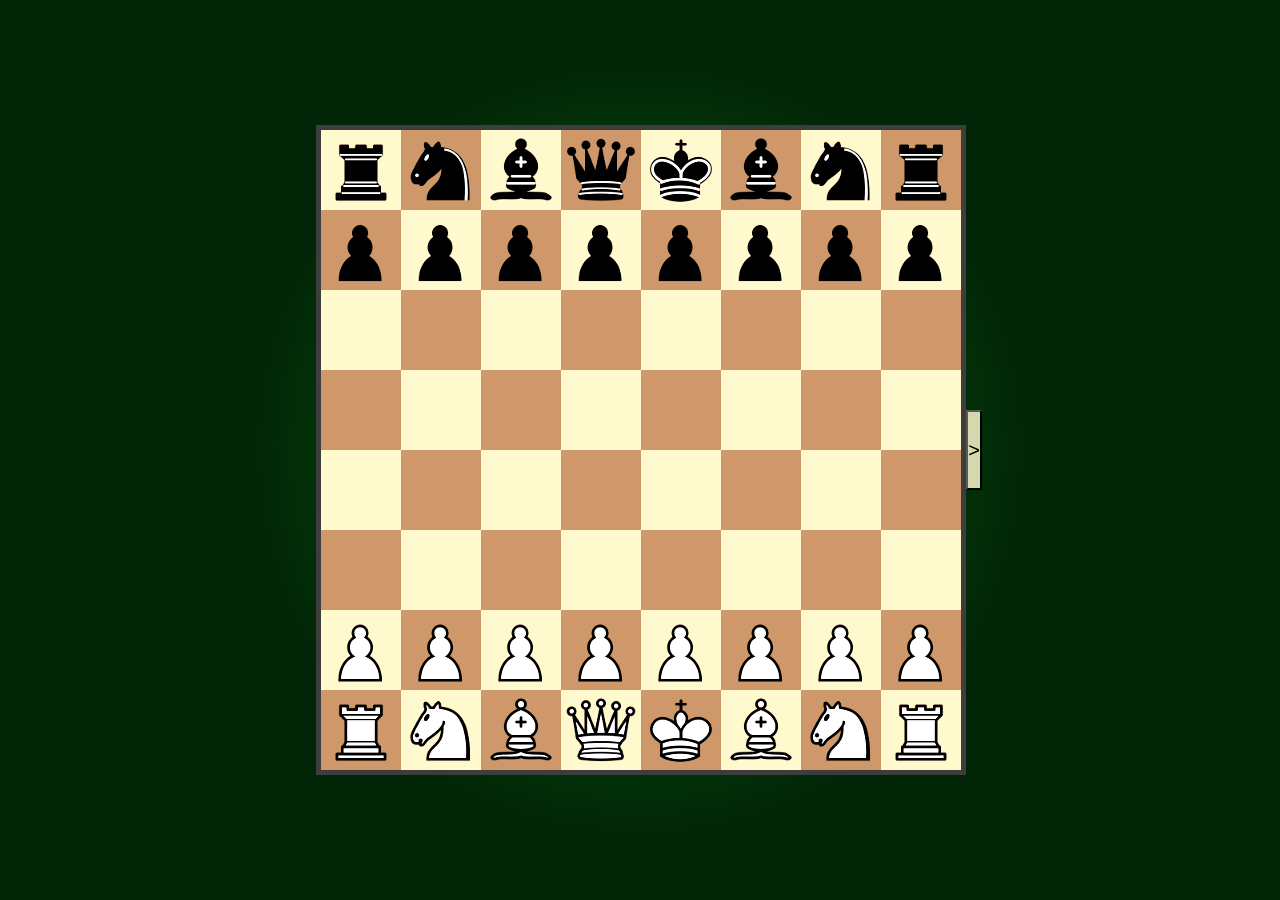
<file: index.html>
<html lang="en">

<head>
    <meta charset="UTF-8">
    <meta name="viewport" content="width=device-width, initial-scale=1.0">
    <title>Document</title>
    <link rel="stylesheet" href="style.css">
</head>

<body>
    <div class="timer" id="timer-preto"> <span id="preto">10:00</span></div>
    <div id="game">
        <div id="promocao">
            <button class="promove" id="dama-promocao"></button>
            <button class="promove" id="torre-promocao"></button>
            <button class="promove" id="cavalo-promocao"></button>
            <button class="promove" id="bispo-promocao"></button>
        </div>
        <div id="telaMate">
                <h2>Xeque-mate</h2>
                <button class="button-configs-interface" id="jogar-mate">jogar novamente</button>
        </div>
        <div id="tabuleiro">
        </div>
        <div id="interface">
            <input type="text" id="tempo-personalizado" placeholder="10:00" value="10:00">
            <button class="button-configs-interface" id="tabuleiro-interface">tabuleiro</button>
            <button class="button-configs-interface" id="peca-interface">peças</button>
            <button class="button-configs-interface" onclick="rainbow()" id="animacao-interface">animação</button>
            <script>
                var raibown = 0;
                function rainbow() {
                    const agentes = ["timer-preto", "timer-branco", "tabuleiro"]
                    for (let i = 0; i < agentes.length; i++) {
                        let alvo = document.getElementById(agentes[i])
                        if (raibown === 0) { alvo.classList.add("rainbow") }
                        else { alvo.classList.remove("rainbow") }
                    }
                    if (raibown == 0) { raibown = 1 } else { raibown = 0 }
                }
            </script>
            <button class="button-configs-interface" id="fundo-interface">fundo</button>
            <button class="button-configs-interface" id="tempo-interface">tempo</button>
            <button class="button-configs-interface" id="modo-interface">modos</button>
        </div>

        <button id="button-interface" onclick="viewInterface()">></button>
        <script>
            let number = 0;
            function viewInterface() {
                const alvo = document.getElementById("interface")
                if (number === 0) { alvo.style.display = "flex"; document.getElementById("button-interface").innerText = "<"; number = 1; number = 1 }
                else { alvo.style.display = "none"; document.getElementById("button-interface").innerText = ">"; number = 0 }
            }
        </script>

    </div>
    <div id="modos">
        <button class="button-configs-modos" id="modo-default">Normal</button>
        <button class="button-configs-modos" id="modo-960">960</button>
        <button class="button-configs-modos" id="modo-rei">rei contente</button>
        <button class="button-configs-modos" id="modo-maluco">lugar maluco</button>
    </div>
    <div class="timer" id="timer-branco"> <span id="branco">10:00</span></div>
    <script type="module" src="tabuleiro.js"></script>

</body>

</html>
</file>
<file: style.css>
body {
    display: flex;
    justify-content: center;
    align-items: center;
    flex-direction: column;
    min-height: 100vh;
    margin: 0;
    background-color: rgb(2, 39, 1);
    filter: brightness(1.1) contrast(1.1);
    background: radial-gradient(circle, rgba(1, 37, 7, 1) 0%, rgb(1, 102, 14) 5%, rgb(1, 37, 7) 50%);

}

#modos {
    background-color: #18171796;
    width: 400px;
    height: 100px;

    display: none;
    flex-wrap: wrap;
    justify-content: center;
    align-content: center;

    margin-top: 10px;
}

.button-configs-modos {
    background-color: #7c7c7c;
    width: 60px;
    height: 60px;
    margin: 15;
    display: flex;

    justify-content: center;
    align-items: center;

    font-size: 15px;
    font-family: 'Franklin Gothic Medium', 'Arial Narrow', Arial, sans-serif;
    cursor: pointer;

}

.button-configs-modos:active {
    transform: translateY(5px);
}


#lobby {
    height: 600px;
    width: 500px;
    background-color: #fdcc7c;
    display: grid;
    justify-content: center;
    align-items: center;
    text-align: center;
    border: 5px solid rgb(61, 61, 61);
}
.button-configs-lobby {
    background-color: #7c7c7c;
    width: 200px;
    height: 50px;
    margin: 1;
    display: flex;

    justify-content: center;
    align-items: center;

    font-size: 15px;
    font-family: 'Franklin Gothic Medium', 'Arial Narrow', Arial, sans-serif;
    cursor: pointer;

}
.button-configs-lobby:active {
    transform: translateY(5px);
}

#game {
    display: flex;
    margin-left: 18px;
    justify-content: center;
    align-items: center;
}

.timer {
    font-size: 20px;
    font-weight: bold;
    width: 100px;
    /* Mesma largura exata do seu tabuleiro (8 colunas * 80px = 640px) */
    height: 40px;
    display: none;
    justify-content: center;
    align-items: center;
    padding: 0 20px;
    box-sizing: border-box;
    border: 3px solid rgb(61, 61, 61);
    /* Mesma borda cinza do seu tabuleiro */
    border-radius: 4px;
    margin-left: 550px;

}

#tempo-personalizado {
    width: 120px;
    padding: 10px 14px;

    background: #1e1e1e;
    color: white;
    display: none;
    border: 2px solid #555;
    border-radius: 10px;

    font-size: 20px;
    font-weight: bold;
    text-align: center;

    outline: none;

    transition: 0.25s;
}

#telaMate {
    position: fixed;

    width: 300px;
    min-height: 120px;

    display: none;
    justify-content: center;
    align-items: center;
    flex-direction: column;

    background:
        radial-gradient(circle at center,
            rgb(0, 255, 34) 0%,
            rgb(0, 180, 25) 25%,
            rgb(1, 80, 12) 55%,
            rgba(1, 37, 7, 1) 100%);

    border: 3px solid #033605;
    border-radius: 18px;

    box-shadow:
        0 0 15px rgba(0, 255, 0, 0.911),
        0 0 40px rgba(2, 110, 17, 0.45),
        inset 0 0 30px rgba(0, 87, 14, 0.15);

    z-index: 9999;

    overflow: hidden;

    animation: aparecerMate 0.35s ease-out;
}

#telaMate::before {
    content: "";

    position: absolute;

    top: 0;
    left: -100%;

    width: 50%;
    height: 100%;

    background: linear-gradient(90deg,
            transparent,
            rgba(255, 255, 255, 0.12),
            transparent);

    transform: skewX(-20deg);

    animation: brilhoMate 2.5s infinite;
}

#telaMate h2 {
    margin: 10;

    color: rgb(255, 255, 255);

    font-family:
        'Franklin Gothic Medium',
        'Arial Narrow',
        Arial,
        sans-serif;

    font-size: 42px;
    letter-spacing: 5px;

    text-shadow:
        0 0 5px #f80101,
        0 0 15px #ff0000,
        0 0 30px rgba(236, 234, 234, 0.8);

    animation: pulsarMate 1.5s infinite alternate;
}

#telaMate p {
    margin: 12px 0 20px;

    color: #ddd;

    font-size: 18px;
    font-weight: bold;
}

#telaMate button {
    padding: 11px 50px;

    border: 2px solid #054d03;
    border-radius: 8px;

    background: #160000;
    color: white;

    font-size: 16px;
    font-weight: bold;

    cursor: pointer;

    transition:
        transform 0.2s,
        box-shadow 0.2s,
        background 0.2s;
}

#telaMate button:hover {
    background: #ff2020;

    color: white;

    transform: scale(1.08);

    box-shadow:
        0 0 10px #ff2020,
        0 0 25px rgba(255, 0, 0, 0.7);
}

#telaMate button:active {
    transform: scale(0.95);
}


@keyframes aparecerMate {

    from {
        opacity: 0;
        transform: scale(0.75);
    }

    to {
        opacity: 1;
        transform: scale(1);
    }
}

@keyframes pulsarMate {

    from {
        text-shadow:
            0 0 5px #ff0000,
            0 0 15px #ff0000;
    }

    to {
        text-shadow:
            0 0 10px #ff0000,
            0 0 25px #ff0000,
            0 0 45px #ff0000;
    }
}

@keyframes brilhoMate {

    0% {
        left: -100%;
    }

    45% {
        left: 150%;
    }

    100% {
        left: 150%;
    }
}

#tempo-personalizado:focus {
    border-color: #00ff88;
    box-shadow: 0 0 12px rgba(0, 255, 136, 0.4);
}

#tempo-personalizado:hover {
    border-color: #888;
}

.timer#timer-branco {
    background-color: #ffffff;
    color: #000000;
    border-radius: 4px;
}

.timer#timer-preto {
    background-color: #000000;
    color: #ffffff;
}

.timer#timer-branco.rainbow {
    border: 3px solid transparent;
    border-radius: 4px;

    background-image:
        linear-gradient(#ffffff, #ffffff),
        linear-gradient(90deg, red, orange, yellow, green, blue, indigo, violet, red);

    background-origin: border-box;
    background-clip: padding-box, border-box;
    background-size: 200% 100%;

    color: #181717;

    animation: moverRainbow 3s linear infinite;
}

@keyframes moverRainbow {
    0% {
        background-position: 0% 0%;
    }

    100% {
        background-position: 200% 0%;
        /* Alinhado para animar o movimento continuo */
    }
}

.timer#timer-preto.rainbow,
#tabuleiro.rainbow {
    border: 4px solid transparent;
    border-radius: 8px;
    /* Funciona melhor com esta técnica */

    background-image:
        linear-gradient(#121212, #121212),
        linear-gradient(90deg, red, orange, yellow, green, blue, indigo, violet, red);
    background-origin: border-box;
    background-clip: padding-box, border-box;

    background-size: 200% 100%;
    animation: moverRainbow 3s linear infinite;
}

@keyframes moverRainbow {
    0% {
        background-position: 0% 0%;
    }

    100% {
        background-position: 200% 0%;
    }
}

#tabuleiro {
    background-color: rgb(0, 0, 0);
    display: grid;
    grid-template-columns: repeat(8, 80px);
    grid-template-rows: repeat(8, 80px);
    border: 5px solid rgb(61, 61, 61);
}

.CasaBranca {
    background-color: #f0d9b5;
    width: 80px;
    height: 80px;

    display: flex;
    justify-content: center;
    align-items: center;

    font-size: 50px;
    cursor: pointer;
}

.CasaPreta.check {

    width: 80px;
    height: 80px;

    display: flex;
    justify-content: center;
    align-items: center;

    font-size: 50px;
    cursor: pointer;
}

.CasaPreta.check::before {
    content: "";
    position: absolute;
    width: 60px;
    height: 60px;
    border-radius: 100%;
    background: rgb(255, 0, 0);
    filter: blur(20px);
    opacity: 100;
    z-index: 0;
}

.CasaPreta.check>* {
    position: relative;
    z-index: 1;
}

.CasaBranca.check {

    width: 80px;
    height: 80px;

    display: flex;
    justify-content: center;
    align-items: center;

    font-size: 50px;
    cursor: pointer;
}

.CasaBranca.check::before {
    content: "";
    position: absolute;
    width: 60px;
    height: 60px;
    border-radius: 100%;
    background: rgb(255, 0, 0);
    filter: blur(20px);
    opacity: 100;
    z-index: 0;
}

.CasaBranca.check>* {
    position: relative;
    z-index: 1;
}

.CasaPreta {
    background-color: #b58863;
    width: 80px;
    height: 80px;

    display: flex;
    justify-content: center;
    align-items: center;

    font-size: 50px;
    cursor: pointer;
}

.peca {
    display: flex;
    justify-content: center;
    align-items: center;

    background-size: contain;
    background-repeat: no-repeat;
    background-position: center;
}

.peca.peao.branco.default {
    background-image: url(Imagens/Peao_branco_default.png);
}

.peca.torre.branco.default {
    background-image: url(Imagens/Torre_branco_default.png);
}

.peca.cavalo.branco.default {
    background-image: url(Imagens/Cavalo_branco_default.png);
}

.peca.bispo.branco.default {
    background-image: url(Imagens/Bispo_branco_default.png);
}

.peca.dama.branco.default {
    background-image: url(Imagens/Dama_branco_default.png);
}

.peca.rei.branco.default {
    background-image: url(Imagens/Rei_branco_default.png);
}

.peca.peao.preto.default {
    background-image: url(Imagens/Peao_preto_default.png);
}

.peca.torre.preto.default {
    background-image: url(Imagens/Torre_preto_default.png);
}

.peca.cavalo.preto.default {
    background-image: url(Imagens/Cavalo_preto_default.png);
}

.peca.bispo.preto.default {
    background-image: url(Imagens/Bispo_preto_default.png);
}

.peca.dama.preto.default {
    background-image: url(Imagens/Dama_preto_default.png);
}

.peca.rei.preto.default {
    background-image: url(Imagens/Rei_preto_default.png);
}

.peca.peao.branco.pixelart {
    background-image: url(Imagens/Peao_branco_pixelart.png);
}

.peca.torre.branco.pixelart {
    background-image: url(Imagens/Torre_branco_pixelart.png);
}

.peca.cavalo.branco.pixelart {
    background-image: url(Imagens/Cavalo_branco_pixelart.png);
}

.peca.bispo.branco.pixelart {
    background-image: url(Imagens/Bispo_branco_pixelart.png);
}

.peca.dama.branco.pixelart {
    background-image: url(Imagens/Dama_branco_pixelart.png);
}

.peca.rei.branco.pixelart {
    background-image: url(Imagens/Rei_branco_pixelart.png);
}

.peca.peao.preto.pixelart {
    background-image: url(Imagens/Peao_preto_pixelart.png);
}

.peca.torre.preto.pixelart {
    background-image: url(Imagens/Torre_preto_pixelart.png);
}

.peca.cavalo.preto.pixelart {
    background-image: url(Imagens/Cavalo_preto_pixelart.png);
}

.peca.bispo.preto.pixelart {
    background-image: url(Imagens/Bispo_preto_pixelart.png);
}

.peca.dama.preto.pixelart {
    background-image: url(Imagens/Dama_preto_pixelart.png);
}

.peca.rei.preto.pixelart {
    background-image: url(Imagens/Rei_preto_pixelart.png);
}

.promove {
    padding: 25px;
    margin: 0px;

    display: flex;
    justify-content: center;
    align-items: center;

    background-color: #ffffff6b;
    background-size: contain;
    background-repeat: no-repeat;
    background-position: center;
}

.promove {
    background-image: url(Imagens/Peao_preto_default.png);
}

.peca.torre.preto.pixelart {
    background-image: url(Imagens/Torre_preto_pixelart.png);
}

.peca.cavalo.preto.pixelart {
    background-image: url(Imagens/Cavalo_preto_pixelart.png);
}

.peca.bispo.preto.pixelart {
    background-image: url(Imagens/Bispo_preto_pixelart.png);
}

.peca.dama.preto.pixelart {
    background-image: url(Imagens/Dama_preto_pixelart.png);
}

.peca.rei.preto.pixelart {
    background-image: url(Imagens/Rei_preto_pixelart.png);
}

.peca.pixelart {
    background-size: 60%;
}

.peca:hover {
    filter: brightness(1.2) drop-shadow(0 0 12px rgba(255, 255, 255, 0.8));
}

.CasaBranca.selecionada,
.CasaPreta.selecionada {
    background-color: rgb(54, 44, 30);

}

.peca.selecionada {
    transform: scale(1.1);
    /* Aumenta um pouco */
    box-shadow: 0 10px 10px rgba(0, 0, 0, 0.3);
    z-index: 10;
}

#button-interface {
    background-color: #f0d9b5d5;
    width: 8px;
    height: 80px;

    display: flex;
    justify-content: center;
    align-items: center;

    font-size: 20px;
    cursor: pointer;
}

#button-interface:active {
    transform: translateY(5px);
}

#interface {
    background-color: #18171796;
    width: 200px;
    height: 650px;

    display: none;
    flex-wrap: wrap;
    justify-content: center;
    align-content: center;
    gap: 10px;
}


#promocao {
    background-color: #18171796;
    width: 200px;
    height: 650px;

    display: none;
    flex-wrap: wrap;
    justify-content: center;
    align-content: center;
    gap: 50px;
}

.button-configs-interface {
    background-color: #fdf583b4;
    width: 80px;
    height: 40px;

    display: flex;

    justify-content: center;
    align-items: center;

    font-size: 15px;
    font-family: 'Franklin Gothic Medium', 'Arial Narrow', Arial, sans-serif;
    cursor: pointer;
}

.button-configs-interface:active {
    transform: translateY(5px);
}
</file>
